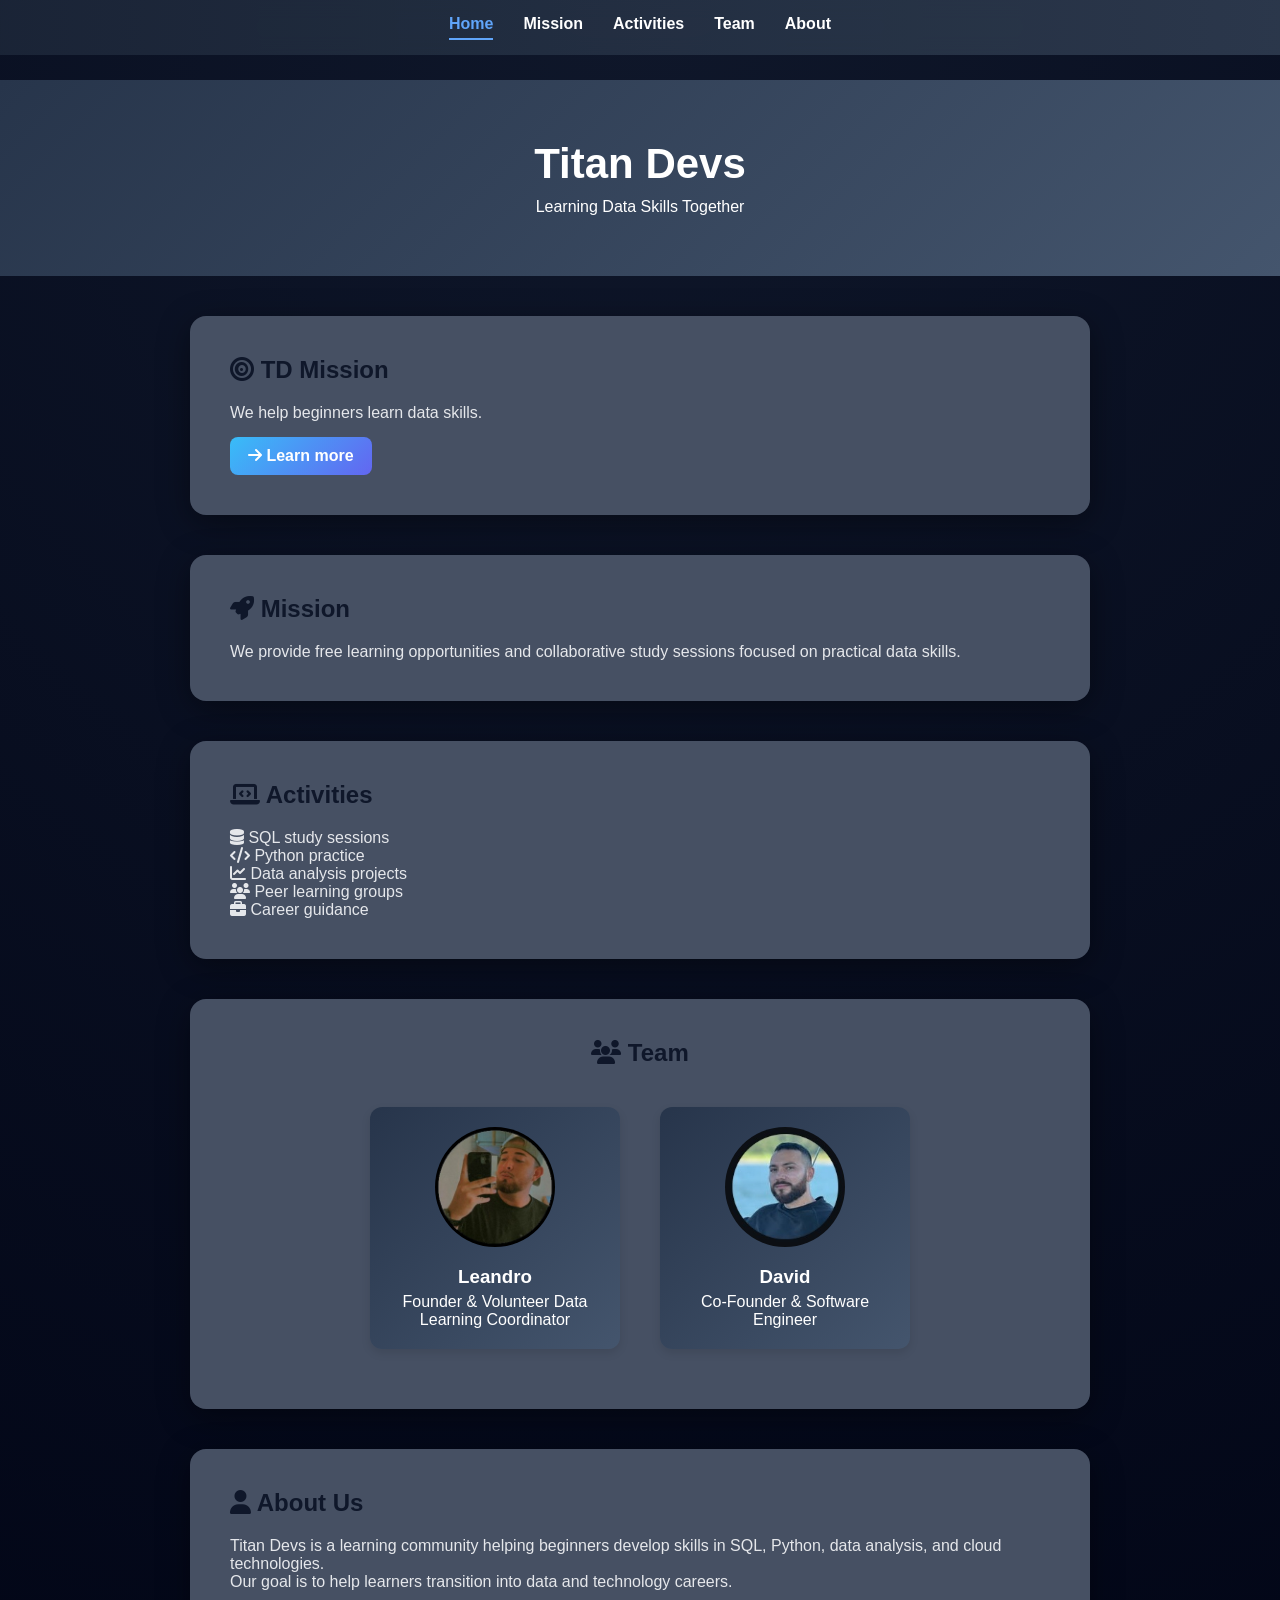
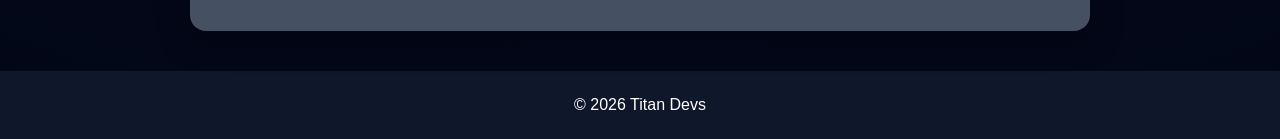
<file: index.html>
<!DOCTYPE html>
<html lang="en">
<head>
<link rel="stylesheet" href="https://cdnjs.cloudflare.com/ajax/libs/font-awesome/6.5.0/css/all.min.css">
<meta charset="UTF-8">
<meta name="viewport" content="width=device-width, initial-scale=1.0">

<title>Titan Devs</title>

<link rel="stylesheet" href="style.css">

</head>

<body>

<header>
  <h1>Titan Devs</h1>
  <p>Learning Data Skills Together</p>
</header>

<div id="nav-placeholder"></div>

<section class="card-section">
  <h2><i class="fas fa-bullseye"></i> TD Mission</h2>
  <p>We help beginners learn data skills.</p>
  <a href="mission.html" class="card-btn">
  <i class="fas fa-arrow-right"></i> Learn more
</a>
</section>

<section id="mission" class="card-section">
<h2><i class="fas fa-rocket"></i> Mission</h2>

<p>
We provide free learning opportunities and collaborative study sessions
focused on practical data skills.
</p>

</section>

<section id="activities" class="card-section">
<h2><i class="fas fa-laptop-code"></i> Activities</h2>

<ul>
<li><i class="fas fa-database"></i> SQL study sessions</li>
<li><i class="fas fa-code"></i> Python practice</li>
<li><i class="fas fa-chart-line"></i> Data analysis projects</li>
<li><i class="fas fa-users"></i> Peer learning groups</li>
<li><i class="fas fa-briefcase"></i> Career guidance</li>
</ul>
</section>

<section id="team" class="card-section">
<h2><i class="fas fa-users"></i> Team</h2>

<div class="team-container">

  <div class="member">
    <img src="img/leandro.jpeg" alt="Leandro">
    <h3>Leandro</h3>
    <p>Founder & Volunteer Data Learning Coordinator</p>
  </div>

  <div class="member">
    <img src="img/david.jpg" alt="David">
    <h3>David</h3>
    <p>Co-Founder & Software Engineer</p>
  </div>

</div>
</section>

<section id="about" class="card-section">
<h2><i class="fas fa-user"></i> About Us</h2>

<p>
Titan Devs is a learning community helping beginners develop skills in SQL,
Python, data analysis, and cloud technologies.
</p>

<p>
Our goal is to help learners transition into data and technology careers.
</p>

</section>



<footer>

<p>© 2026 Titan Devs</p>

</footer>

<script src="load-nav.js"></script>
</body>
</html>
</file>
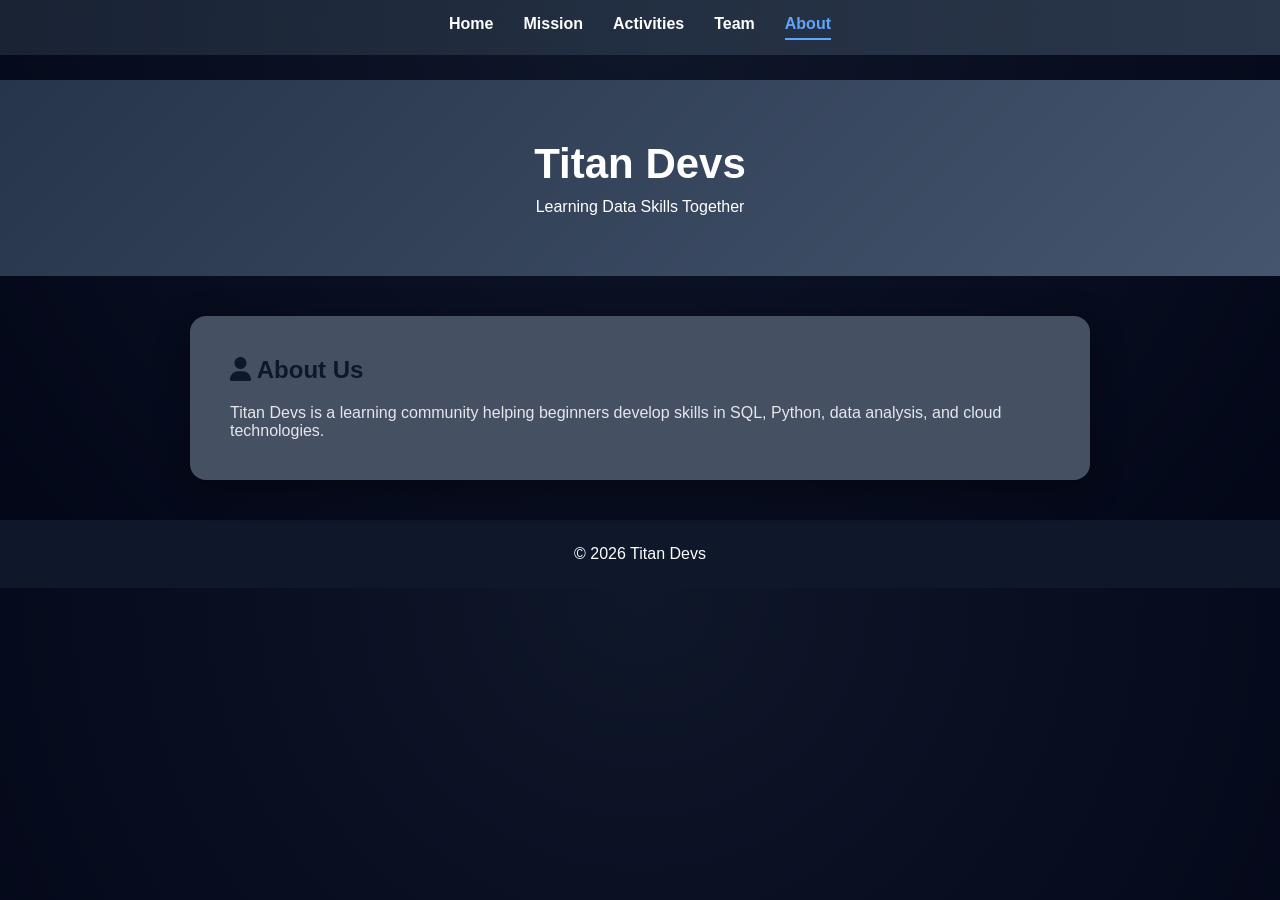
<file: about.html>
<!DOCTYPE html>
<html lang="en">
<head>
    <link rel="stylesheet" href="https://cdnjs.cloudflare.com/ajax/libs/font-awesome/6.5.0/css/all.min.css">

<meta charset="UTF-8">
<meta name="viewport" content="width=device-width, initial-scale=1.0">
<title>About - Titan Devs</title>
<link rel="stylesheet" href="style.css">
</head>

<body>

<header>
<h1>Titan Devs</h1>
<p>Learning Data Skills Together</p>
</header>

<div id="nav-placeholder"></div>

<section class="card-section fade-in">
<h2><i class="fas fa-user"></i> About Us</h2>

<p>
Titan Devs is a learning community helping beginners develop skills in SQL,
Python, data analysis, and cloud technologies.
</p>

</section>

<footer>
<p>© 2026 Titan Devs</p>
</footer>

<script src="load-nav.js"></script>
</body>
</html>
</file>
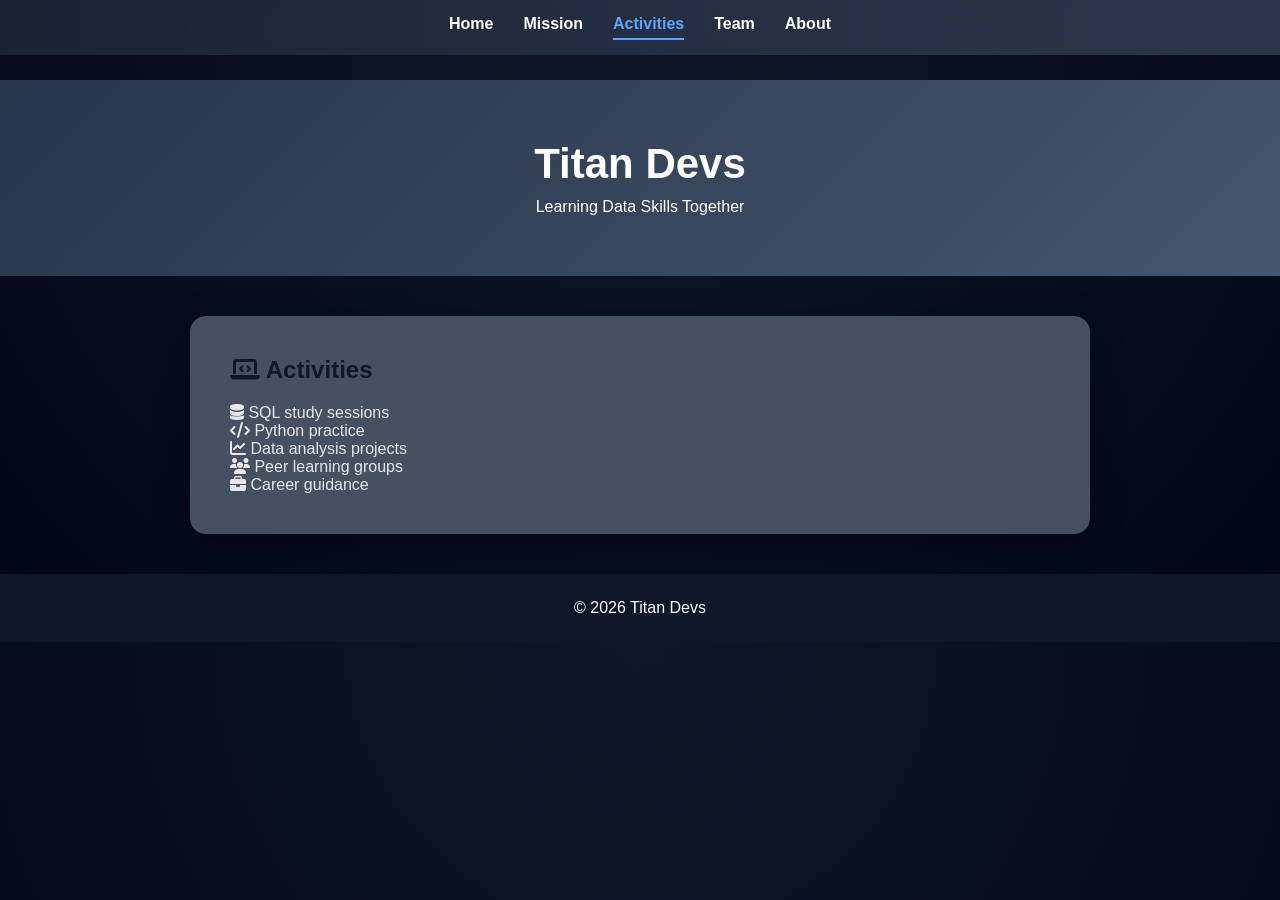
<file: activities.html>
<!DOCTYPE html>
<html lang="en">
<head>
    <link rel="stylesheet" href="https://cdnjs.cloudflare.com/ajax/libs/font-awesome/6.5.0/css/all.min.css">

<meta charset="UTF-8">
<meta name="viewport" content="width=device-width, initial-scale=1.0">
<title>Activities - Titan Devs</title>
<link rel="stylesheet" href="style.css">
</head>

<body>

<header>
<h1> Titan Devs</h1>
<p>Learning Data Skills Together</p>
</header>

<div id="nav-placeholder"></div>

<section class="card-section fade-in">
<h2><i class="fas fa-laptop-code"></i> Activities</h2>
<ul>
<p><i class="fas fa-database"></i>  SQL study sessions</p>
<p><i class="fas fa-code"></i> Python practice</p>
<p><i class="fas fa-chart-line"></i>  Data analysis projects</p>
<p><i class="fas fa-users"></i> Peer learning groups</p>
<p><i class="fas fa-briefcase"></i> Career guidance</p>
</ul>

</section>

<footer>
<p>© 2026 Titan Devs</p>
</footer>

<script src="load-nav.js"></script>
</body>
</html>
</file>
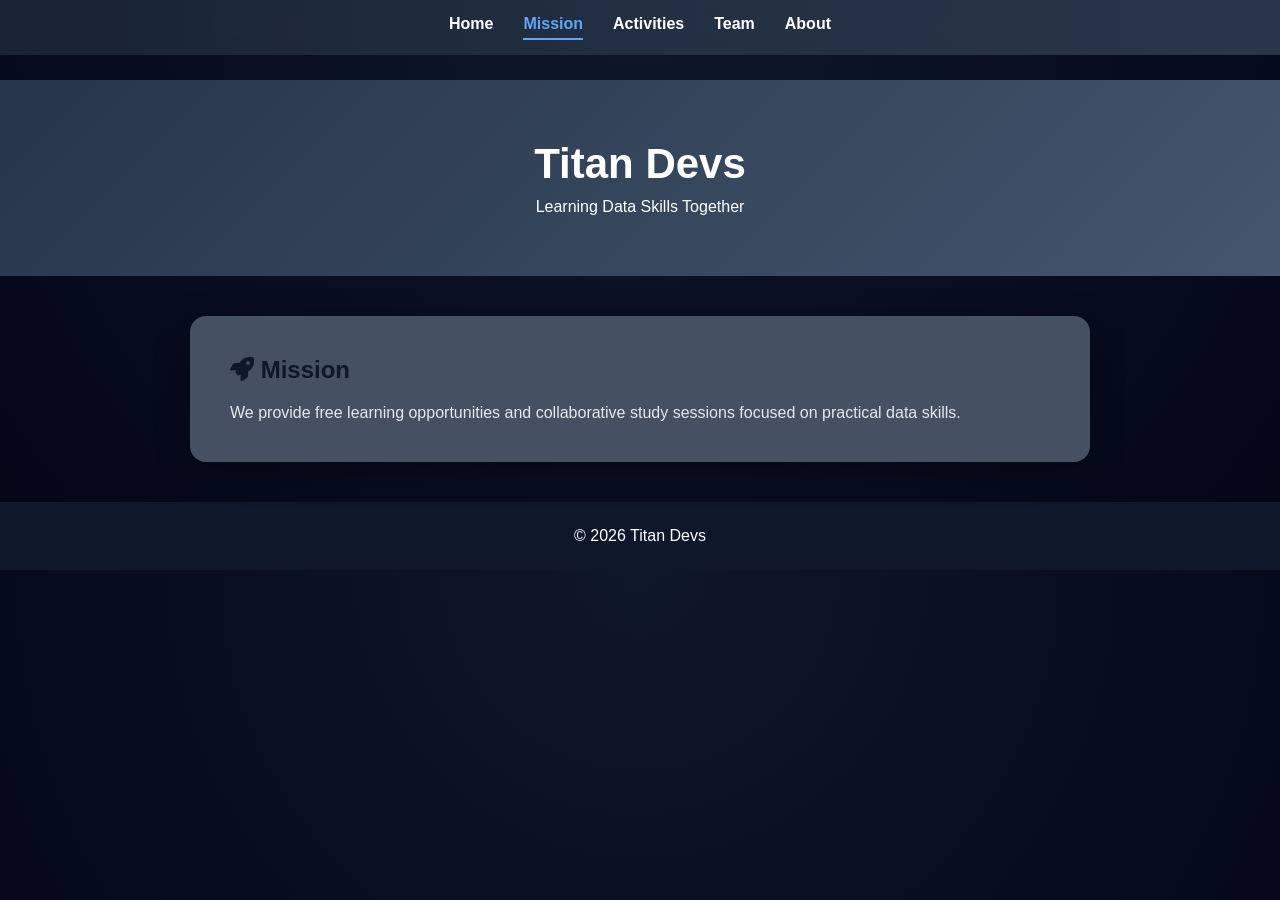
<file: mission.html>
<!DOCTYPE html>
<html lang="en">
<head>
    <link rel="stylesheet" href="https://cdnjs.cloudflare.com/ajax/libs/font-awesome/6.5.0/css/all.min.css">
<meta charset="UTF-8">
<meta name="viewport" content="width=device-width, initial-scale=1.0">
<title>Mission - Titan Devs</title>
<link rel="stylesheet" href="style.css">
</head>

<body>

<header>
<h1>Titan Devs</h1>
<p>Learning Data Skills Together</p>
</header>

<div id="nav-placeholder"></div>

<section class="card-section fade-in">
<h2><i class="fas fa-rocket"></i> Mission</h2>
<p>We provide free learning opportunities and collaborative study sessions
focused on practical data skills.
</p>
</section>

<footer>
<p>© 2026 Titan Devs</p>
</footer>

<script src="load-nav.js"></script>
</body>
</html>
</file>
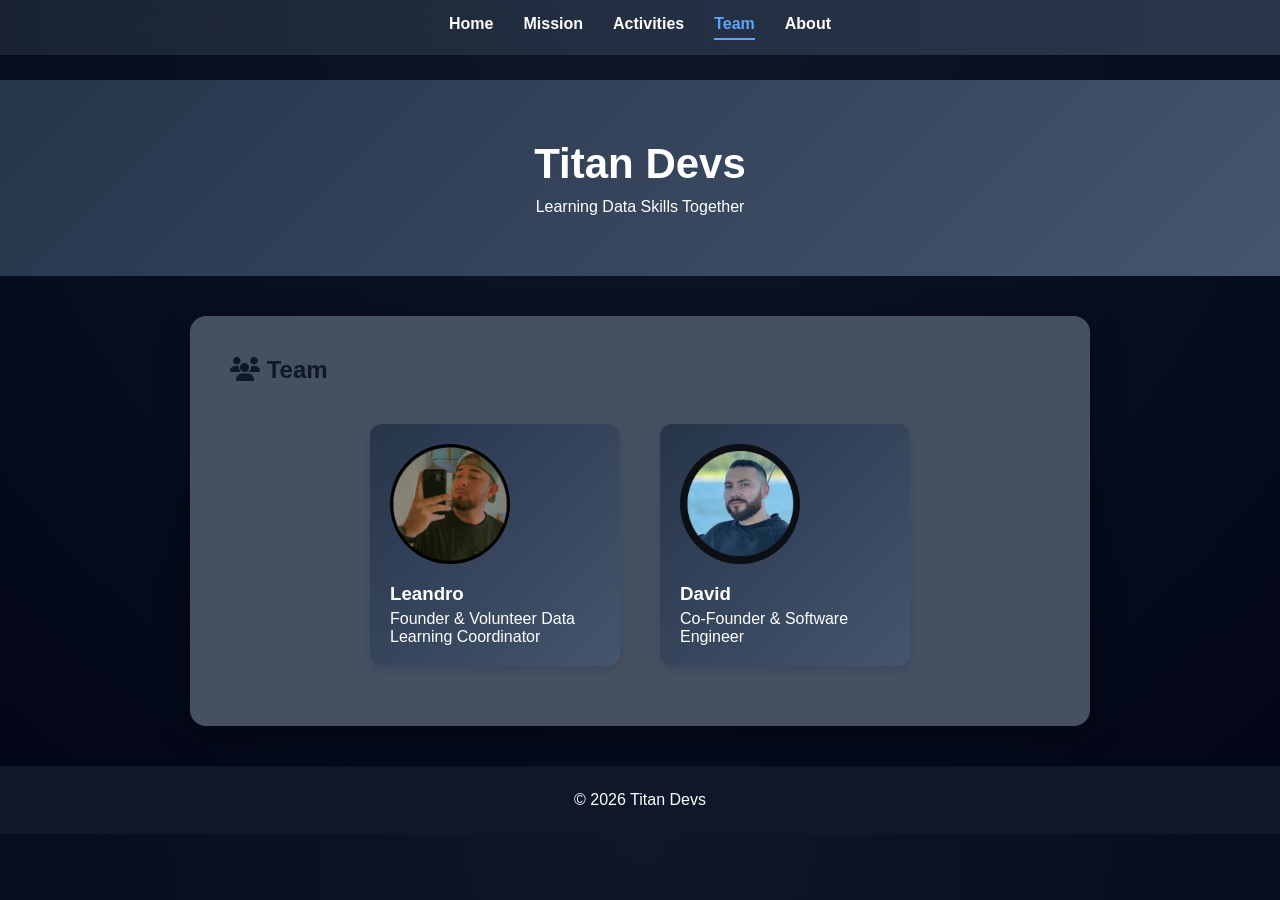
<file: team.html>
<!DOCTYPE html>
<html lang="en">
<head>
    <link rel="stylesheet" href="https://cdnjs.cloudflare.com/ajax/libs/font-awesome/6.5.0/css/all.min.css">
<meta charset="UTF-8">
<meta name="viewport" content="width=device-width, initial-scale=1.0">
<title>Team - Titan Devs</title>
<link rel="stylesheet" href="style.css">
</head>

<body>

<header>
<h1>Titan Devs</h1>
<p>Learning Data Skills Together</p>
</header>

<div id="nav-placeholder"></div>

<section class="card-section fade-in">
<h2><i class="fas fa-users"></i> Team</h2>
<div class="team-container">

  <div class="member">
    <img src="img/leandro.jpeg" alt="Leandro">
    <h3>Leandro</h3>
    <p>Founder & Volunteer Data Learning Coordinator</p>
  </div>

  <div class="member">
    <img src="img/david.jpg" alt="David">
    <h3>David</h3>
    <p>Co-Founder & Software Engineer</p>
  </div>

</div>

</section>


<footer>
<p>© 2026 Titan Devs</p>
</footer>

<script src="load-nav.js"></script>
</body>
</html>
</file>
<file: style.css>
*{
margin:0;
padding:0;
box-sizing:border-box;
}

body{
margin:0;
font-family: 'Inter', sans-serif;
background: radial-gradient(circle at top, #0f172a, #020617);
color:#e5e7eb;
}
body{
padding-top:80px;
}

/* header */

header{
background: linear-gradient(135deg, #27354b, #44556d);
color:white;
text-align:center;
padding:60px 20px;
}

header h1{
font-size:42px;
margin-bottom:10px;
}

/* hero section */
.hero{
    text-align: center;
    padding: 140px 20px;
}

/* navigation */

nav{
position:fixed;
top:0;
width:100%;

background: linear-gradient(90deg, rgba(30,41,59,0.8), rgba(51,65,85,0.8));
backdrop-filter: blur(10px);

display:flex;
justify-content:center;
gap:30px;
padding:15px;
z-index:1000;
}

nav a{
color:white;
text-decoration:none;
font-weight:bold;
transition: color 0.2s ease, border-bottom 0.2s ease;
padding-bottom:5px;
border-bottom: 2px solid transparent;
}

nav a:hover{
color:#60a5fa;
}

nav a.active{
color:#60a5fa;
border-bottom: 2px solid #60a5fa;
}

/* sections */

section{
background:rgba(115, 125, 155, 0.85);
margin-top:20px;
border-radius:10px;
box-shadow:0 6px 12px rgba(0,0,0,0.08);
transition: transform 0.25s ease, box-shadow 0.25s ease;
}

section:hover{
transform: translateY(-10px) scale(1.01);
box-shadow:0 20px 40px rgba(0,0,0,0.3);
}

section h2{
margin-bottom:20px;
color:#0f172a;
}


/*para quitar puntos antes de los iconos*/
ul{
list-style: none;
padding: 0;
margin-left: 0;
}

/* cards feel */

section{
background:rgba(115, 125, 155, 0.85);
margin-top:20px;
border-radius:10px;
box-shadow:0 6px 12px rgba(0,0,0,0.08);
}

/* footer */

footer{
margin-top:40px;
background:#0f172a;
color:white;
text-align:center;
padding:25px;
} 



#team{
text-align:center;
}

.team-container{
display:flex;
justify-content:center;
gap:40px;
flex-wrap:wrap;
padding:20px;
}

.member{
background: linear-gradient(135deg, #27354b, #44556d);
color:white;
padding:20px;
border-radius:12px;
box-shadow:0 4px 10px rgba(0,0,0,0.1);
width:250px;
}

.member img{
width:120px;
height:120px;
border-radius:50%;
object-fit:cover;
margin-bottom:15px;
}

.member h3{
margin-bottom:5px;
}

/* card section NUEVO */
.card-section{
background:rgb(70, 80, 99);
backdrop-filter: blur(12px);
border-radius:16px;
padding:40px;
margin:40px auto;
max-width:900px;
box-shadow:0 8px 32px rgba(0,0,0,0.4);
}




.card-btn{
display:inline-block;
margin-top:15px;
padding:10px 18px;
background:linear-gradient(135deg,#38bdf8,#6366f1);
color:white;
text-decoration:none;
border-radius:8px;
font-weight:600;
transition: all 0.3s ease;
}

.card-btn:hover{
background:linear-gradient(135deg,#0ea5e9,#4f46e5);
transform: translateY(-2px);
box-shadow:0 8px 18px rgba(0,0,0,0.25);
}

.card-section:hover .card-btn{
transform: translateX(0px);
}
</file>
